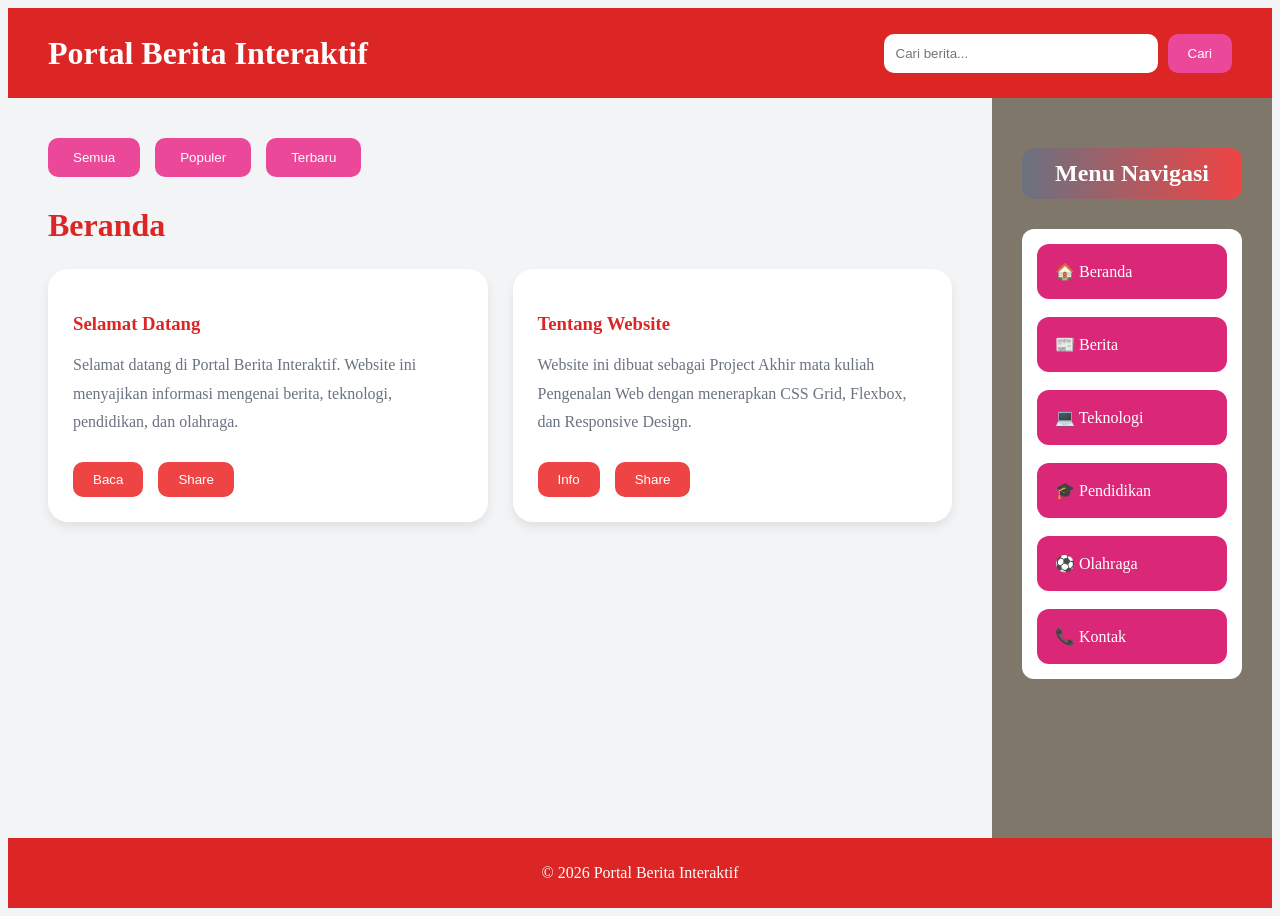
<file: index.html>
<!DOCTYPE html>
<html lang="id">
<head>
    <meta charset="UTF-8">
    <meta name="viewport" content="width=device-width, initial-scale=1.0">
    <title>Portal Berita Interaktif - Beranda</title>
    <link rel="stylesheet" href="style.css">
</head>
<body>

<div class="dashboard">

    <header class="header">
        <h1>Portal Berita Interaktif</h1>

        <div class="search-box">
            <input type="text" placeholder="Cari berita...">
            <button>Cari</button>
        </div>
    </header>

    <aside class="sidebar">
        <h2>Menu Navigasi</h2>

        <ul>
            <li><a href="index.html">🏠 Beranda</a></li>
            <li><a href="berita.html">📰 Berita</a></li>
            <li><a href="teknologi.html">💻 Teknologi</a></li>
            <li><a href="pendidikan.html">🎓 Pendidikan</a></li>
            <li><a href="olahraga.html">⚽ Olahraga</a></li>
            <li><a href="kontak.html">📞 Kontak</a></li>
        </ul>
    </aside>

    <main class="content">

        <div class="menu-atas">
            <button>Semua</button>
            <button>Populer</button>
            <button>Terbaru</button>
        </div>

        <h2>Beranda</h2>

        <div class="card-container">

            <div class="card">
                <h3>Selamat Datang</h3>

                <p>
                    Selamat datang di Portal Berita Interaktif.
                    Website ini menyajikan informasi mengenai
                    berita, teknologi, pendidikan, dan olahraga.
                </p>

                <div class="btn-card">
                    <button>Baca</button>
                    <button>Share</button>
                </div>
            </div>

            <div class="card">
                <h3>Tentang Website</h3>

                <p>
                    Website ini dibuat sebagai Project Akhir
                    mata kuliah Pengenalan Web dengan menerapkan
                    CSS Grid, Flexbox, dan Responsive Design.
                </p>

                <div class="btn-card">
                    <button>Info</button>
                    <button>Share</button>
                </div>
            </div>

        </div>

    </main>

    <footer class="footer">
        <p>© 2026 Portal Berita Interaktif</p>
    </footer>

</div>

</body>
</html>
</file>
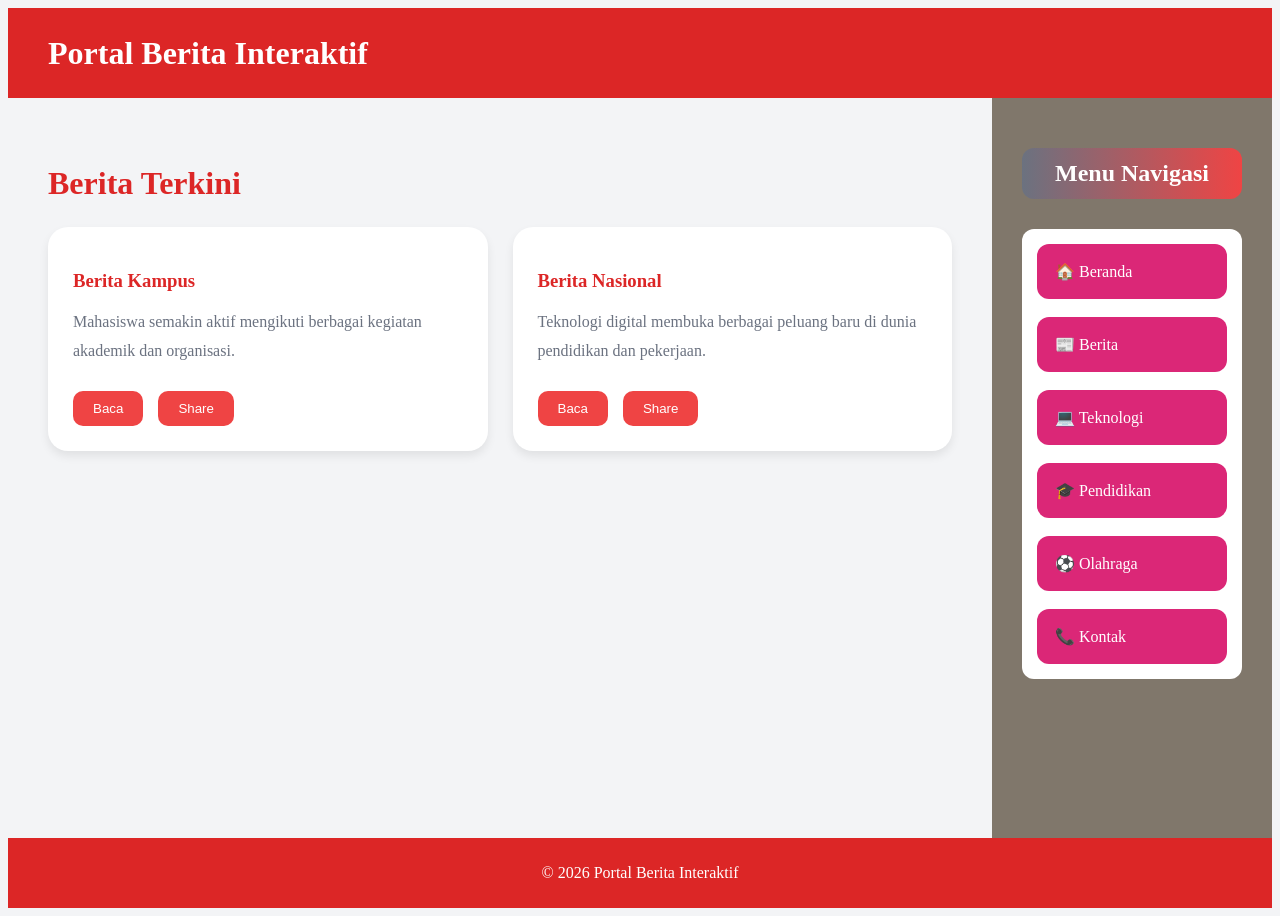
<file: berita.html>
<!DOCTYPE html>
<html lang="id">
<head>
    <meta charset="UTF-8">
    <meta name="viewport" content="width=device-width, initial-scale=1.0">
    <title>Portal Berita Interaktif - Berita</title>
    <link rel="stylesheet" href="style.css">
</head>
<body>

<div class="dashboard">

<header class="header">
    <h1>Portal Berita Interaktif</h1>
</header>

<aside class="sidebar">
    <h2>Menu Navigasi</h2>

    <ul>
        <li><a href="index.html">🏠 Beranda</a></li>
        <li><a href="berita.html">📰 Berita</a></li>
        <li><a href="teknologi.html">💻 Teknologi</a></li>
        <li><a href="pendidikan.html">🎓 Pendidikan</a></li>
        <li><a href="olahraga.html">⚽ Olahraga</a></li>
        <li><a href="kontak.html">📞 Kontak</a></li>
    </ul>
</aside>

<main class="content">

    <h2>Berita Terkini</h2>

    <div class="card-container">

        <div class="card">
            <h3>Berita Kampus</h3>
            <p>
                Mahasiswa semakin aktif mengikuti
                berbagai kegiatan akademik dan organisasi.
            </p>

            <div class="btn-card">
                <button>Baca</button>
                <button>Share</button>
            </div>
        </div>

        <div class="card">
            <h3>Berita Nasional</h3>
            <p>
                Teknologi digital membuka berbagai
                peluang baru di dunia pendidikan dan pekerjaan.
            </p>

            <div class="btn-card">
                <button>Baca</button>
                <button>Share</button>
            </div>
        </div>

    </div>

</main>

<footer class="footer">
    <p>© 2026 Portal Berita Interaktif</p>
</footer>

</div>

</body>
</html>
</file>
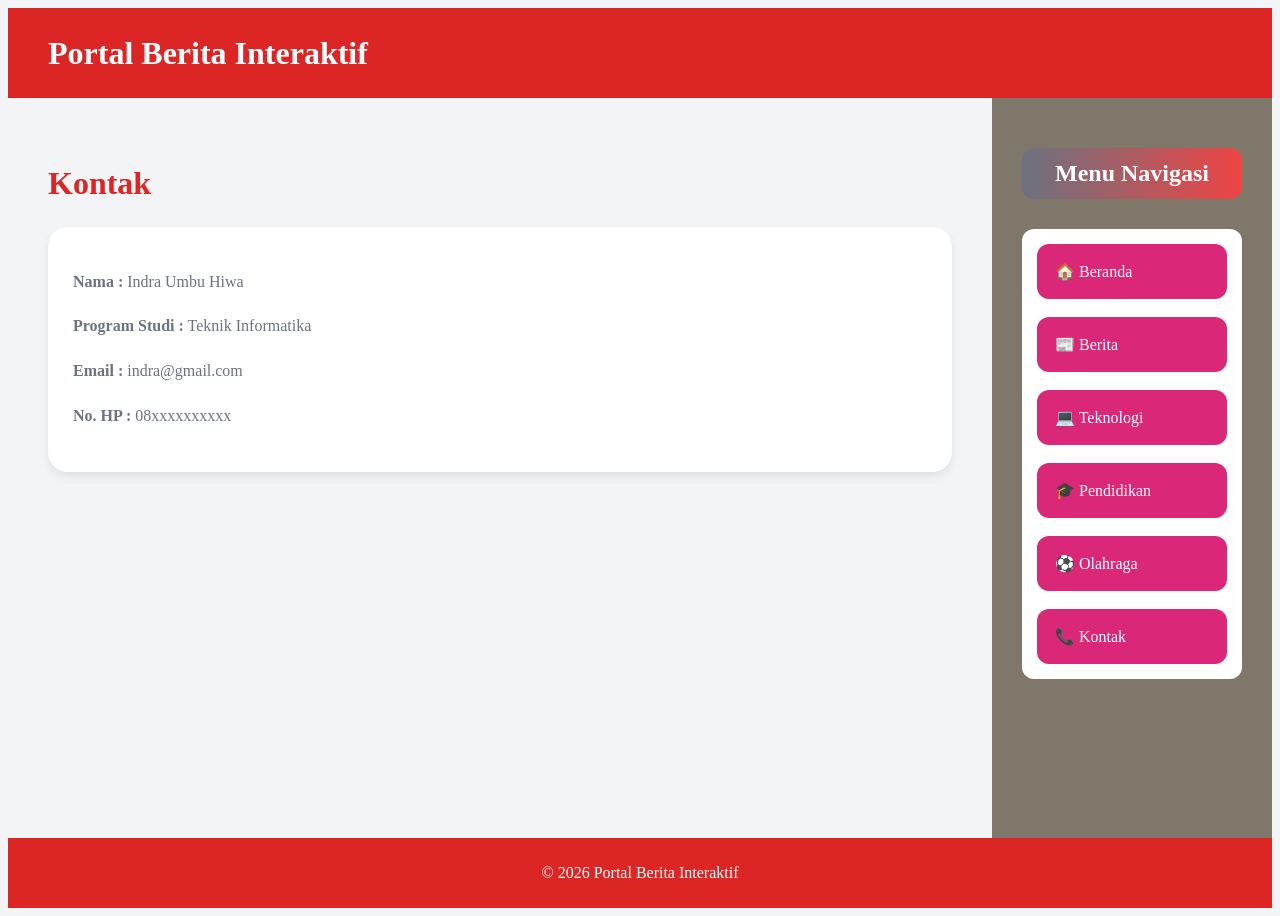
<file: kontak.html>
<!DOCTYPE html>
<html lang="id">
<head>
    <meta charset="UTF-8">
    <meta name="viewport" content="width=device-width, initial-scale=1.0">
    <title>Portal Berita Interaktif - Kontak</title>
    <link rel="stylesheet" href="style.css">
</head>
<body>

<div class="dashboard">

<header class="header">
    <h1>Portal Berita Interaktif</h1>
</header>

<aside class="sidebar">
    <h2>Menu Navigasi</h2>

    <ul>
        <li><a href="index.html">🏠 Beranda</a></li>
        <li><a href="berita.html">📰 Berita</a></li>
        <li><a href="teknologi.html">💻 Teknologi</a></li>
        <li><a href="pendidikan.html">🎓 Pendidikan</a></li>
        <li><a href="olahraga.html">⚽ Olahraga</a></li>
        <li><a href="kontak.html">📞 Kontak</a></li>
    </ul>
</aside>

<main class="content">

    <h2>Kontak</h2>

    <div class="card">
        <p><strong>Nama :</strong> Indra Umbu Hiwa</p>
        <p><strong>Program Studi :</strong> Teknik Informatika</p>
        <p><strong>Email :</strong> indra@gmail.com</p>
        <p><strong>No. HP :</strong> 08xxxxxxxxxx</p>
    </div>

</main>

<footer class="footer">
    <p>© 2026 Portal Berita Interaktif</p>
</footer>

</div>

</body>
</html>
</file>
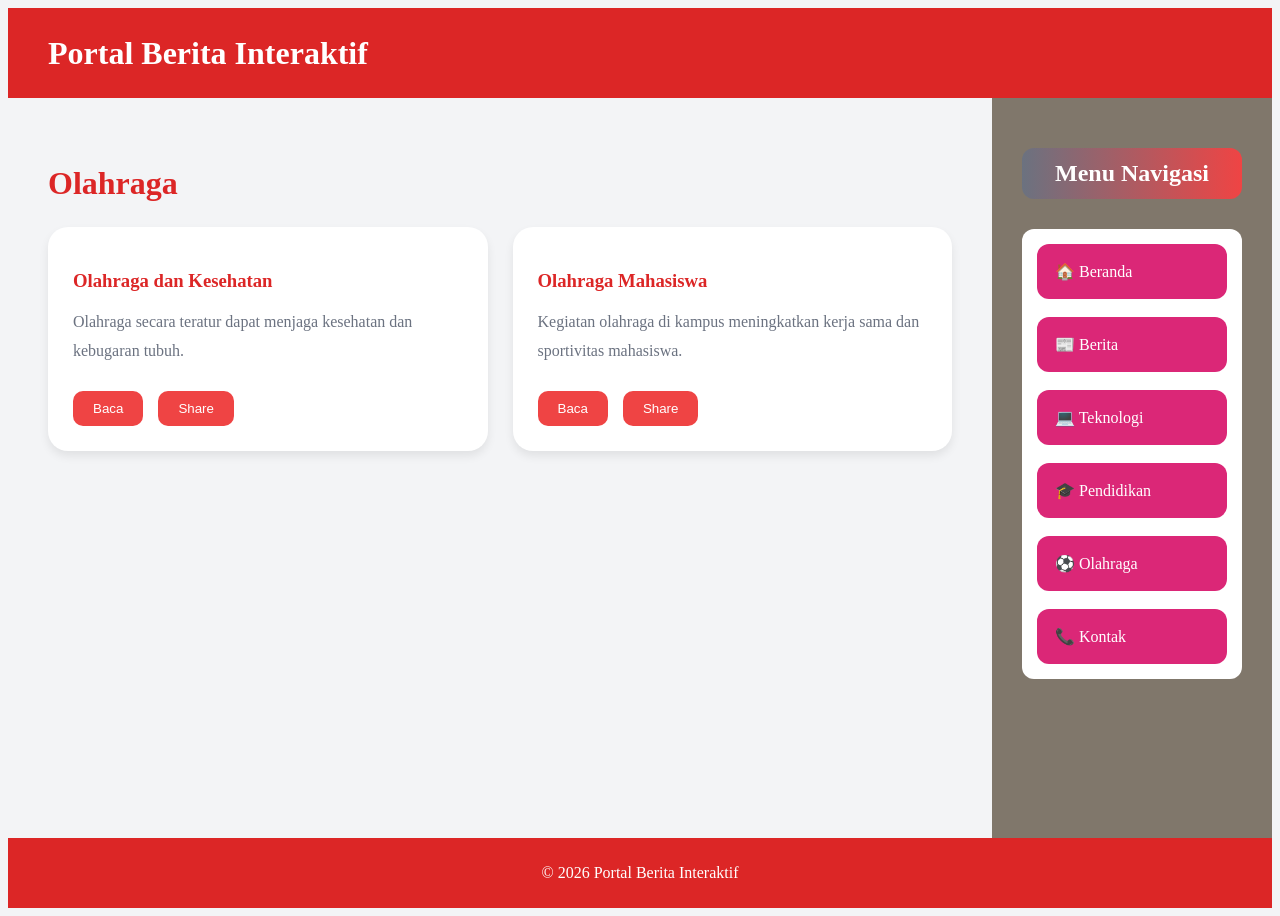
<file: olahraga.html>
<!DOCTYPE html>
<html lang="id">
<head>
    <meta charset="UTF-8">
    <meta name="viewport" content="width=device-width, initial-scale=1.0">
    <title>Portal Berita Interaktif - Olahraga</title>
    <link rel="stylesheet" href="style.css">
</head>
<body>

<div class="dashboard">

<header class="header">
    <h1>Portal Berita Interaktif</h1>
</header>

<aside class="sidebar">
    <h2>Menu Navigasi</h2>

    <ul>
        <li><a href="index.html">🏠 Beranda</a></li>
        <li><a href="berita.html">📰 Berita</a></li>
        <li><a href="teknologi.html">💻 Teknologi</a></li>
        <li><a href="pendidikan.html">🎓 Pendidikan</a></li>
        <li><a href="olahraga.html">⚽ Olahraga</a></li>
        <li><a href="kontak.html">📞 Kontak</a></li>
    </ul>
</aside>

<main class="content">

    <h2>Olahraga</h2>

    <div class="card-container">

        <div class="card">
            <h3>Olahraga dan Kesehatan</h3>
            <p>
                Olahraga secara teratur dapat menjaga
                kesehatan dan kebugaran tubuh.
            </p>
             <div class="btn-card">
                <button>Baca</button>
                <button>Share</button>
            </div>
        </div>

        <div class="card">
            <h3>Olahraga Mahasiswa</h3>
            <p>
                Kegiatan olahraga di kampus meningkatkan
                kerja sama dan sportivitas mahasiswa.
            </p>
             <div class="btn-card">
                <button>Baca</button>
                <button>Share</button>
            </div>
        </div>

    </div>

</main>

<footer class="footer">
    <p>© 2026 Portal Berita Interaktif</p>
</footer>

</div>

</body>
</html>
</file>
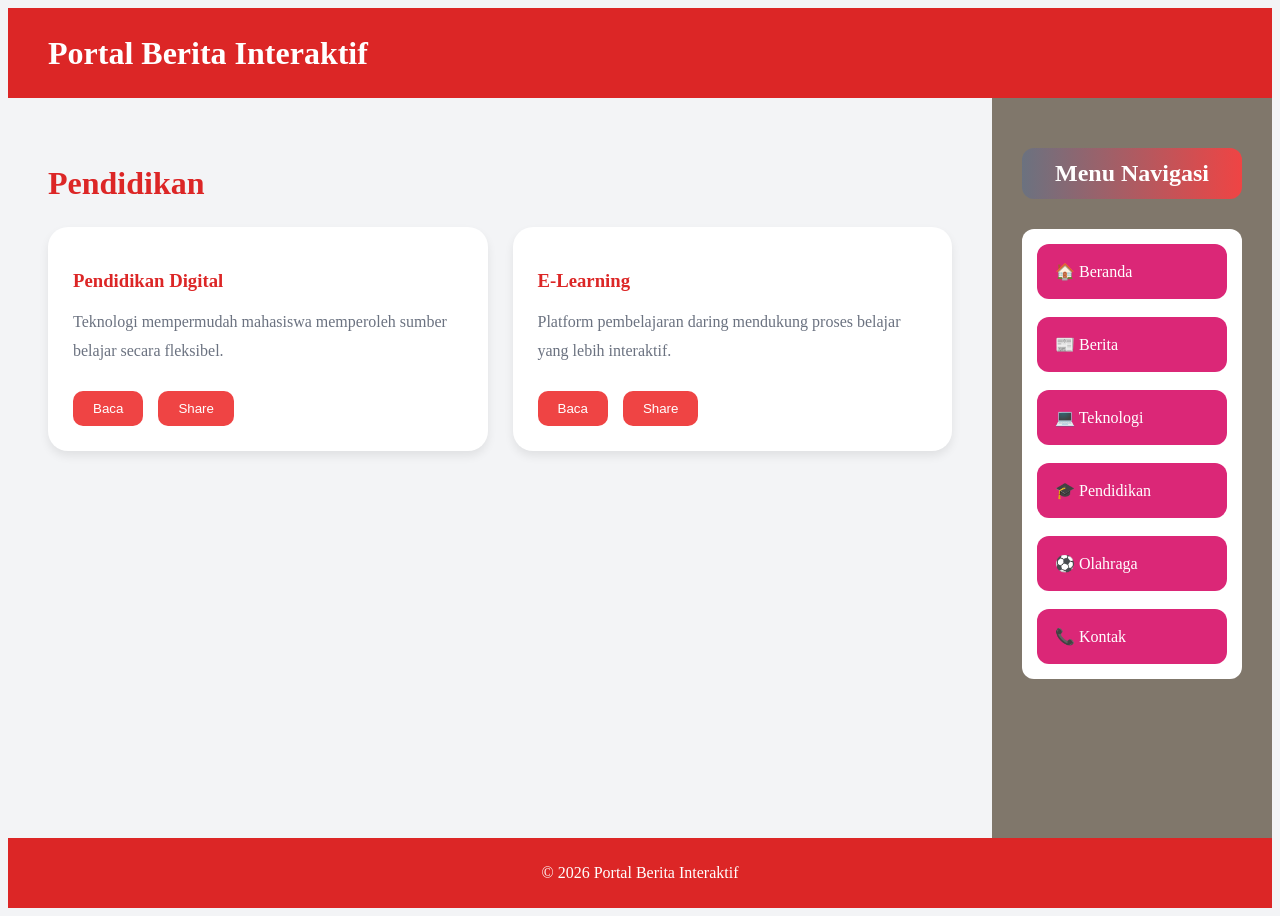
<file: pendidikan.html>
<!DOCTYPE html>
<html lang="id">
<head>
    <meta charset="UTF-8">
    <meta name="viewport" content="width=device-width, initial-scale=1.0">
    <title>Portal Berita Interaktif - Pendidikan</title>
    <link rel="stylesheet" href="style.css">
</head>
<body>

<div class="dashboard">

<header class="header">
    <h1>Portal Berita Interaktif</h1>
</header>

<aside class="sidebar">
    <h2>Menu Navigasi</h2>

    <ul>
        <li><a href="index.html">🏠 Beranda</a></li>
        <li><a href="berita.html">📰 Berita</a></li>
        <li><a href="teknologi.html">💻 Teknologi</a></li>
        <li><a href="pendidikan.html">🎓 Pendidikan</a></li>
        <li><a href="olahraga.html">⚽ Olahraga</a></li>
        <li><a href="kontak.html">📞 Kontak</a></li>
    </ul>
</aside>

<main class="content">

    <h2>Pendidikan</h2>

    <div class="card-container">

        <div class="card">
            <h3>Pendidikan Digital</h3>
            <p>
                Teknologi mempermudah mahasiswa memperoleh
                sumber belajar secara fleksibel.
            </p>
             <div class="btn-card">
                <button>Baca</button>
                <button>Share</button>
            </div>
        </div>

        <div class="card">
            <h3>E-Learning</h3>
            <p>
                Platform pembelajaran daring mendukung
                proses belajar yang lebih interaktif.
            </p>
             <div class="btn-card">
                <button>Baca</button>
                <button>Share</button>
            </div>
        </div>

    </div>

</main>

<footer class="footer">
   <p>© 2026 Portal Berita Interaktif</p> 
</footer>

</div>

</body>
</html>
</file>
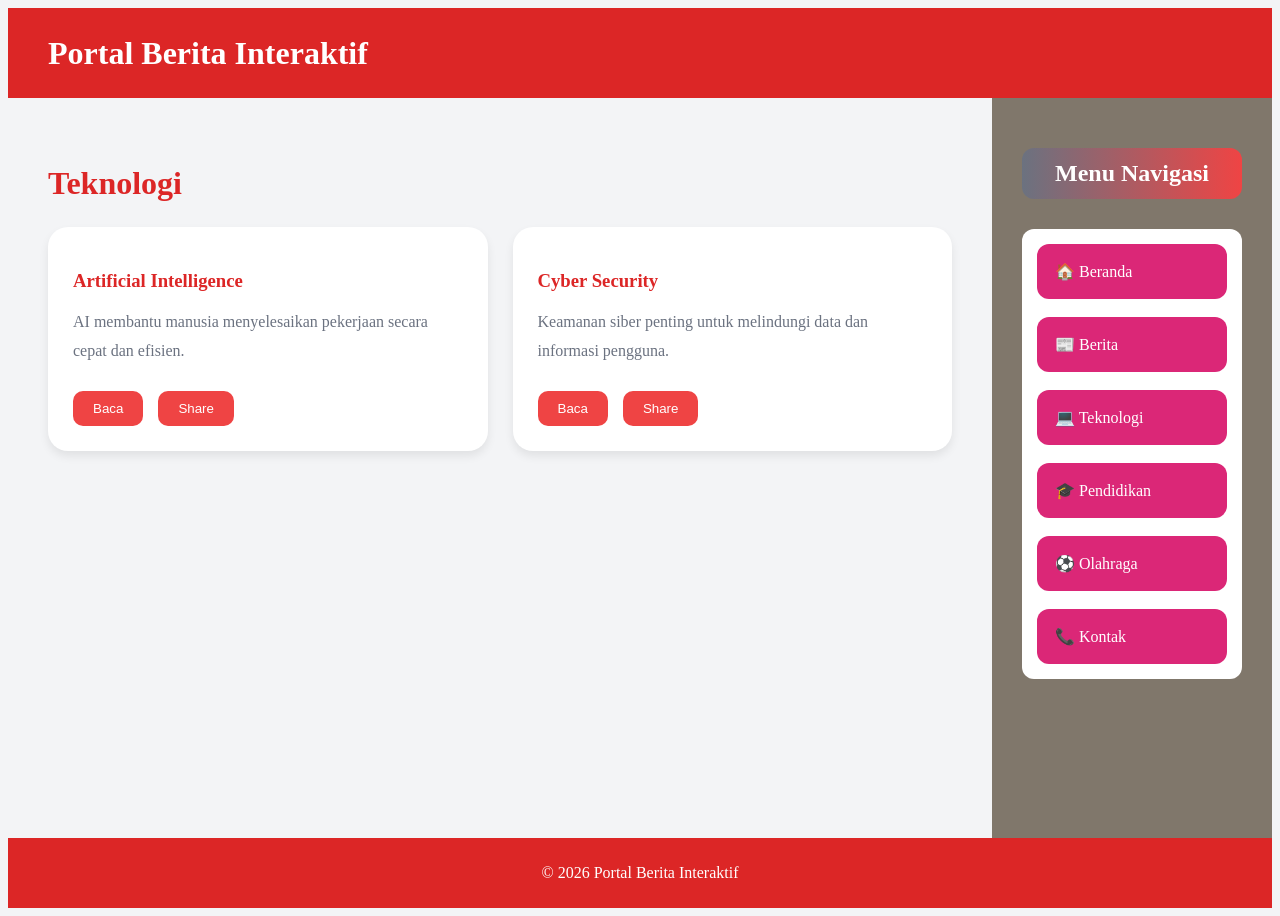
<file: teknologi.html>
<!DOCTYPE html>
<html lang="id">
<head>
    <meta charset="UTF-8">
    <meta name="viewport" content="width=device-width, initial-scale=1.0">
    <title>Portal Berita Interaktif - Teknologi</title>
    <link rel="stylesheet" href="style.css">
</head>
<body>

<div class="dashboard">

<header class="header">
    <h1>Portal Berita Interaktif</h1>
</header>

<aside class="sidebar">
    <h2>Menu Navigasi</h2>

    <ul>
        <li><a href="index.html">🏠 Beranda</a></li>
        <li><a href="berita.html">📰 Berita</a></li>
        <li><a href="teknologi.html">💻 Teknologi</a></li>
        <li><a href="pendidikan.html">🎓 Pendidikan</a></li>
        <li><a href="olahraga.html">⚽ Olahraga</a></li>
        <li><a href="kontak.html">📞 Kontak</a></li>
    </ul>
</aside>

<main class="content">

    <h2>Teknologi</h2>

    <div class="card-container">

        <div class="card">
            <h3>Artificial Intelligence</h3>
            <p>
                AI membantu manusia menyelesaikan pekerjaan
                secara cepat dan efisien.
            </p>
            
             <div class="btn-card">
                <button>Baca</button>
                <button>Share</button>
            </div>
        </div>

        <div class="card">
            <h3>Cyber Security</h3>
            <p>
                Keamanan siber penting untuk melindungi
                data dan informasi pengguna.
            </p>
            
             <div class="btn-card">
                <button>Baca</button>
                <button>Share</button>
            </div>
        </div>

    </div>

</main>

<footer class="footer">
    <p>© 2026 Portal Berita Interaktif</p>
</footer>

</div>

</body>
</html>
</file>
<file: style.css>
```css
/* ======================
   RESET
====================== */

*{
    margin: 0;
    padding: 0;
    box-sizing: border-box;
    font-family: 'Segoe UI', Tahoma, sans-serif;
}

body{
    background-color: #f3f4f6;
    color: #b91c1c;
}

/* ======================
   CSS GRID (LAYOUT UTAMA)
====================== */

.dashboard{
    min-height: 100vh;
    display: grid;

    /* CONTENT DI KIRI, SIDEBAR DI KANAN */
    grid-template-columns: 1fr 280px;
    grid-template-rows: 90px 1fr 70px;

    grid-template-areas:
        "header header"
        "content sidebar"
        "footer footer";
}

/* ======================
   HEADER
====================== */

.header{
    grid-area: header;
    background-color: #dc2626;
    color: white;
    padding: 20px 40px;

    display: flex;
    justify-content: space-between;
    align-items: center;
}

.header h1{
    font-size: 2rem;
}

/* ======================
   SEARCH BOX
====================== */

.search-box{
    display: flex;
    gap: 10px;
}

.search-box input{
    width: 250px;
    padding: 12px;
    border: none;
    border-radius: 10px;
    outline: none;
}

.search-box button{
    padding: 12px 20px;
    border: none;
    border-radius: 10px;
    background-color: #ec4899;
    color: white;
    cursor: pointer;
    transition: 0.3s;
}

.search-box button:hover{
    background-color: #db2777;
}

/* ======================
   SIDEBAR
====================== */

.sidebar{
    grid-area: sidebar;
    background-color: #80776b;
    padding: 30px;
}

.sidebar h2{
    color: white;
    margin-bottom: 30px;
    text-align: center;
    background: linear-gradient(90deg, #6b7280, #ef4444);
    padding: 12px;
    border-radius: 12px;
}

.sidebar ul{
    list-style: none;
    display: flex;
    flex-direction: column;
    gap: 18px;
    padding: 15px;
    background-color: white;
    border-radius: 12px;
}

.sidebar a{
    text-decoration: none;
    color: white;
    background-color: #db2777;
    padding: 18px;
    border-radius: 12px;
    display: block;
    transition: 0.3s;
}

.sidebar a:hover{
    background-color: #ef4444;

    /* Karena sidebar di kanan,
       animasi bergerak ke kiri */
    transform: translateX(-8px);
}

.sidebar a.active{
    background-color: #ef4444;
}

/* ======================
   CONTENT
====================== */

.content{
    grid-area: content;
    padding: 40px;
}

.content h2{
    margin-bottom: 25px;
    font-size: 2rem;
    color: #dc2626;
}

/* ======================
   MENU ATAS
====================== */

.menu-atas{
    display: flex;
    gap: 15px;
    margin-bottom: 30px;
}

.menu-atas button{
    padding: 12px 25px;
    border: none;
    border-radius: 10px;
    background-color: #ec4899;
    color: white;
    cursor: pointer;
    transition: 0.3s;
}

.menu-atas button:hover{
    background-color: #db2777;
}

/* ======================
   CARD BERITA
====================== */

.card-container{
    display: flex;
    flex-wrap: wrap;
    gap: 25px;
    align-items: stretch;
}

.card{
    background-color: white;
    flex: 1 1 320px;
    padding: 25px;
    border-radius: 20px;

    box-shadow: 0 5px 10px rgba(0,0,0,0.08);
    transition: 0.3s;
}

.card:hover{
    transform: translateY(-8px);
    box-shadow: 0 10px 20px rgba(220,38,38,0.25);
}

.card h3{
    margin-bottom: 15px;
    color: #dc2626;
}

.card p{
    line-height: 1.8;
    color: #6b7280;
}

/* ======================
   TOMBOL CARD
====================== */

.btn-card{
    display: flex;
    gap: 15px;
    margin-top: 25px;
}

.btn-card button{
    padding: 10px 20px;
    border: none;
    border-radius: 10px;
    background-color: #ef4444;
    color: white;
    cursor: pointer;
    transition: 0.3s;
}

.btn-card button:hover{
    background-color: #dc2626;
}

/* ======================
   FOOTER
====================== */

.footer{
    grid-area: footer;
    background-color: #dc2626;
    color: white;

    display: flex;
    justify-content: center;
    align-items: center;

    text-align: center;
    padding: 20px;
}

.footer p{
    margin: 0;
}

/* ======================
   RESPONSIVE TABLET
====================== */

@media (max-width: 992px){

    .dashboard{
        grid-template-columns: 1fr 220px;
    }

    .header h1{
        font-size: 1.5rem;
    }

    .search-box input{
        width: 180px;
    }
}

/* ======================
   RESPONSIVE MOBILE
====================== */

@media (max-width: 768px){

    .dashboard{
        grid-template-columns: 1fr;

        grid-template-areas:
            "header"
            "sidebar"
            "content"
            "footer";
    }

    .header{
        flex-direction: column;
        gap: 20px;
        text-align: center;
    }

    .search-box{
        flex-direction: column;
        width: 100%;
    }

    .search-box input,
    .search-box button{
        width: 100%;
    }

    .menu-atas{
        flex-direction: column;
    }

    .card-container{
        flex-direction: column;
    }

    .sidebar{
        padding: 20px;
    }

    .content{
        padding: 25px;
    }
}
</file>
